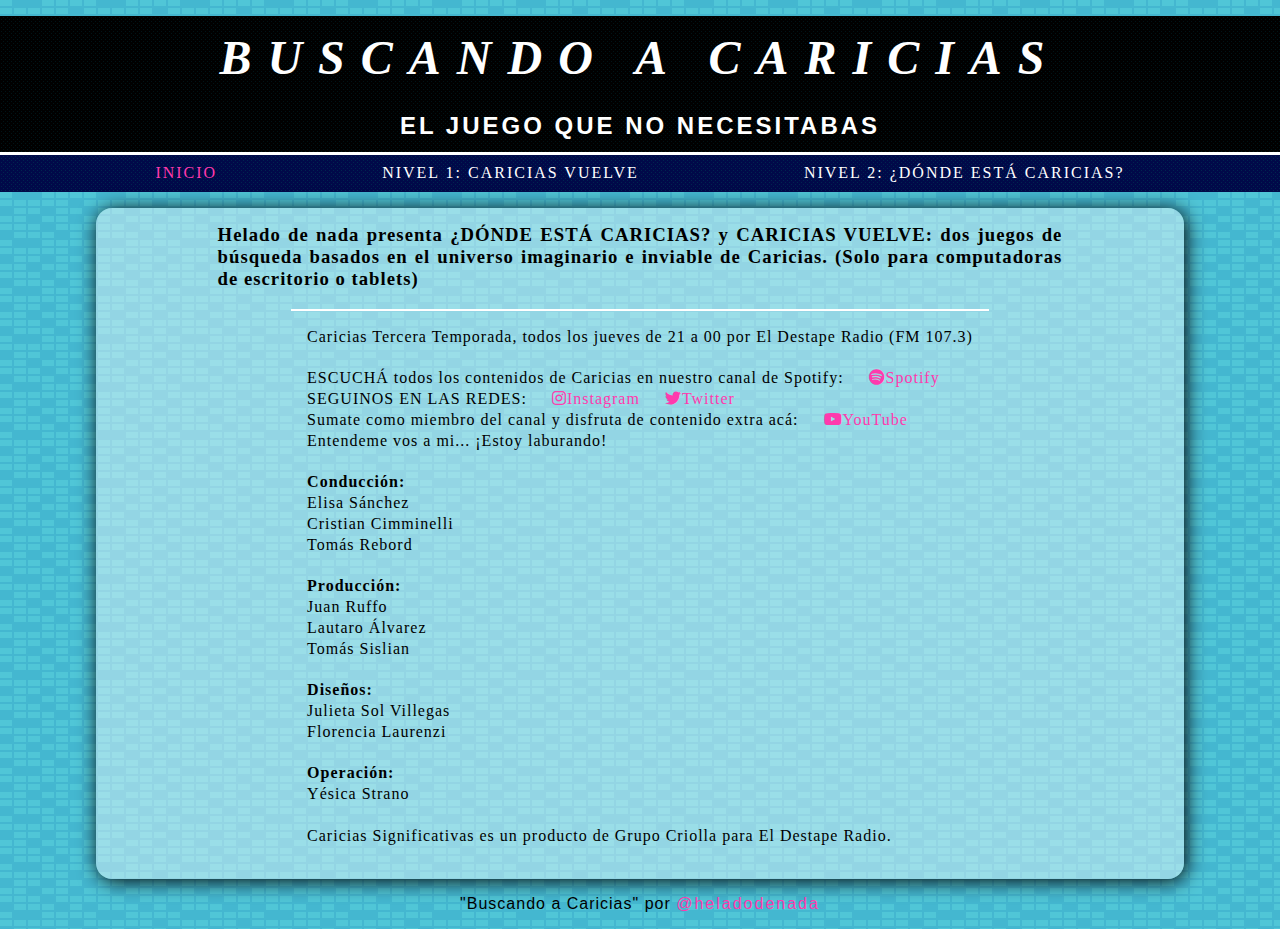
<file: index.html>
<!DOCTYPE html>
<html lang="es">
<head>
    <meta charset="UTF-8">
    <meta http-equiv="X-UA-Compatible" content="IE=edge">
    <meta name="viewport" content="width=device-width, initial-scale=1.0">
    <title> BUSCANDO A CARICIAS </title>
    <link rel="icon" href="favicon.png">
    <link rel="stylesheet" href= "styles.css">
    <link rel="stylesheet" href="https://cdnjs.cloudflare.com/ajax/libs/font-awesome/5.13.0/css/all.min.css">
</head>

<body>
    <header class="header"> 
        <h1 class="header-title"> BUSCANDO A CARICIAS </h1>
        <h2 class="header-subtitle"> EL JUEGO QUE NO NECESITABAS </h2>
    </header>
    
    <nav class="nav-menu">
        <a href= "index.html" class="nav-menu-item" id="home">INICIO</a> 
        <a href= "level1.html" target="_BLANK" class="nav-menu-item" id="levelOne">NIVEL 1: CARICIAS VUELVE</a> 
        <a href= "level2.html" target="_BLANK" class="nav-menu-item" id="levelTwo">NIVEL 2: ¿DÓNDE ESTÁ CARICIAS?</a> 
    </nav>
        
    <section class="info-section">
        <h3 class="info-section-title"> Helado de nada presenta ¿DÓNDE ESTÁ CARICIAS? y CARICIAS VUELVE: dos juegos de búsqueda basados en el universo imaginario e inviable de Caricias.
        (Solo para computadoras de escritorio o tablets)</h3>
        <p class="info-section-text"> Caricias Tercera Temporada, todos los jueves de 21 a 00 por El Destape Radio (FM 107.3)
            <br><br>
            ESCUCHÁ todos los contenidos de Caricias en nuestro canal de Spotify:
            <a href="https://open.spotify.com/show/1RO5z3LjUeidg4pdGvILzd?si=-vMTOZj_ROSmOBZ7aj45BQ&nd=1" target="_BLANK">
                <i class="fab fa-spotify"></i>Spotify 
            </a> 
            <br>
            SEGUINOS EN LAS REDES:
            <a href="https://www.instagram.com/caricias_ok" target="_BLANK">
                <i class="fab fa-instagram"></i>Instagram 
            </a>
            <a href= "https://twitter.com/caricias_ok" target="_BLANK">
                <i class="fab fa-twitter"></i>Twitter 
            </a> 
            <br>
            Sumate como miembro del canal y disfruta de contenido extra acá: 
            <a href= "https://www.youtube.com/channel/UC3fP6tXe2Y789Ubm0VTFnvA"​ target="_BLANK">
                <i class="fab fa-youtube"></i>YouTube 
            </a> 
            <br>
            Entendeme vos a mi... ¡Estoy laburando! 
            <br><br>
            <b>Conducción:</b>
            <br>
            Elisa Sánchez
            <br>
            Cristian Cimminelli
            <br>
            Tomás Rebord
            <br><br>
            <b>Producción:</b>
            <br>
            Juan Ruffo
            <br>
            Lautaro Álvarez
            <br>
            Tomás Sislian
            <br><br>
            <b>Diseños:</b>
            <br>
            Julieta Sol Villegas
            <br>
            Florencia Laurenzi
            <br><br>
            <b>Operación:</b>
            <br>
            Yésica Strano
            <br><br>
            Caricias Significativas es un producto de Grupo Criolla para El Destape Radio.
        </p>
    </section>

    <footer class="flex-footer">    
        <p>"Buscando a Caricias" por <a href="https://www.instagram.com/heladodenada/​" target="_BLANK">@heladodenada</a>
        </p>
    </footer>
    
    <script type="module" src="main.js"> </script>
</body>

</html>
</file>
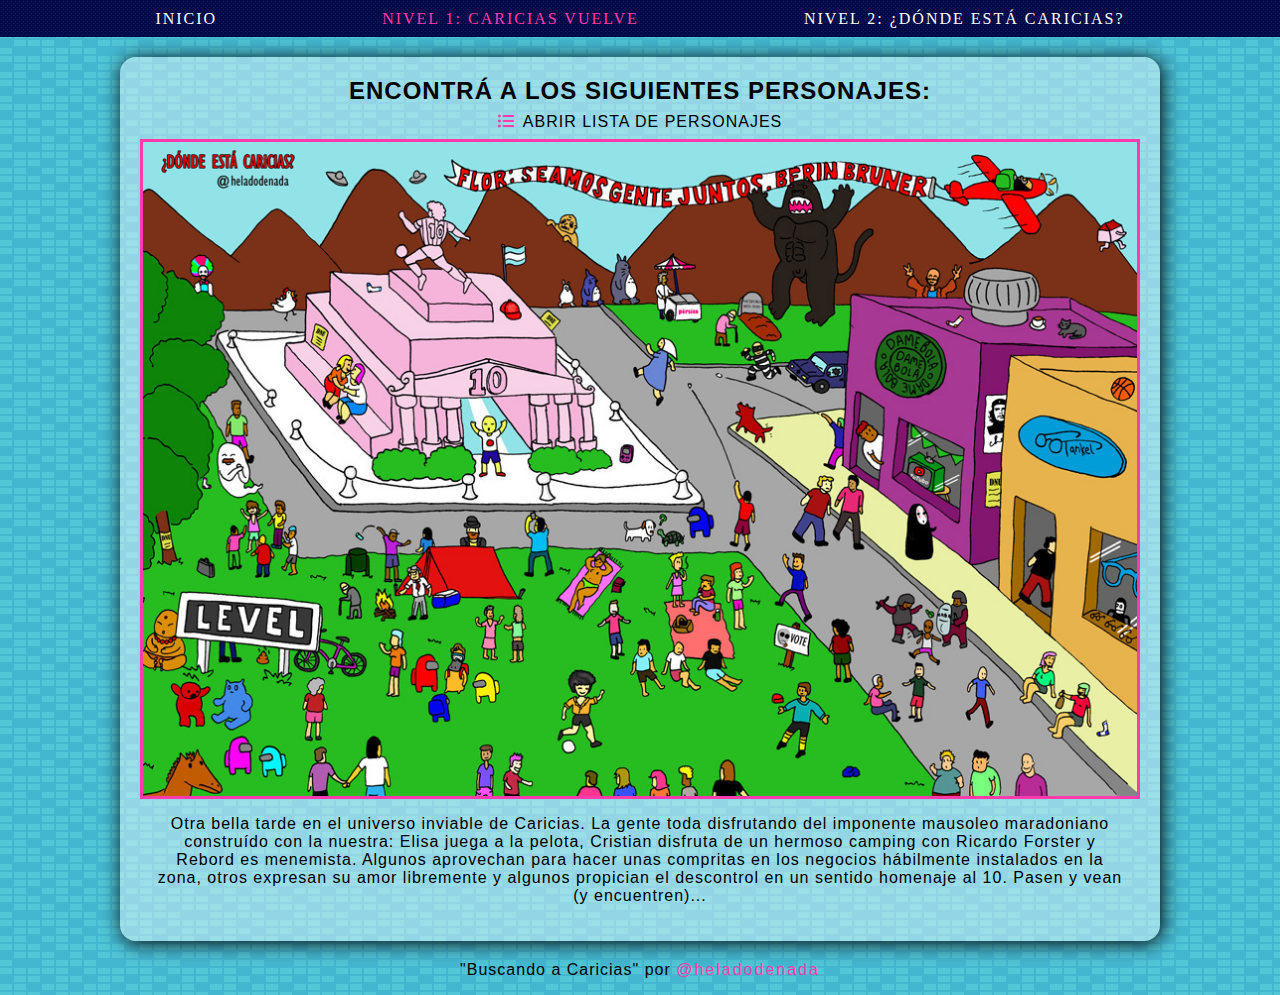
<file: level1.html>
<!DOCTYPE html>
<html lang="en">
<head>
    <meta charset="UTF-8">
    <meta http-equiv="X-UA-Compatible" content="IE=edge">
    <meta name="viewport" content="width=device-width, initial-scale=1.0">
    <title>¿Dónde está caricias?</title>
    <link rel="icon" href="favicon.png">
    <link rel="stylesheet" href= "styles.css">
    <link rel="stylesheet" href="https://cdnjs.cloudflare.com/ajax/libs/font-awesome/5.13.0/css/all.min.css">
</head>
<body>
    <nav class="nav-menu">
        <a href= "index.html" class="nav-menu-item" id="home">INICIO</a> 
        <a href= "level1.html" target="_BLANK" class="nav-menu-item" id="levelOne">NIVEL 1: CARICIAS VUELVE</a> 
        <a href= "level2.html" target="_BLANK" class="nav-menu-item" id="levelTwo">NIVEL 2: ¿DÓNDE ESTÁ CARICIAS?</a> 
    </nav>
        
    <section class="level-container" id="levelContainer">
        <h2>ENCONTRÁ A LOS SIGUIENTES PERSONAJES:</h2>
        <p class="open-list-button"><i class="fas fa-list-ul" id="list-btn"></i>ABRIR LISTA DE PERSONAJES</p>
                  
        <div class="win-sign" id="play">¡GANASTE!
            <i class="fas fa-redo-alt" id="reloadBtn"></i>
        </div>
        
        <img src="donde esta caricias.jpg" class="image1" id="img1" alt="nivel1">
        <p class="level-story">Otra bella tarde en el universo inviable de Caricias. La gente toda disfrutando del imponente mausoleo maradoniano construído con la nuestra: Elisa juega a la pelota, Cristian disfruta de un hermoso camping con Ricardo Forster y Rebord es menemista. Algunos aprovechan para hacer unas compritas en los negocios hábilmente instalados en la zona, otros expresan su amor libremente y algunos propician el descontrol en un sentido homenaje al 10. Pasen y vean (y encuentren)...</p>
    </section>

    <aside class="char-list-container" id="aside"> 
        <i class="far fa-times-circle" id="close-btn"></i>
        <ul class= "char-list" id="asideList">
            <li>Elisa maradoniana</li>
            <li>Rebord menemista</li>
            <li>Cristian radical</li>
            <li>Espíritu de Alfonsín</li>
            <li>El tatuaje de Maradona</li>
            <li>Ornitorrinco cósmico</li>
            <li>Tati Almeyda</li>
            <li>Nicéforo</li>
            <li>Pepetito</li>
            <li>Caca de Lanata</li>
            <li>Casa de Cristian</li>
            <li>Camping con R. Forster</li>
            <li>TuTubo</li>
            <li>Fierrito</li>
            <li>Tecito</li>
            <li>Caballo de Elisa</li>
            <li>Chorro de estéreo de Rebord</li>
            <li>Gallina de Navarro</li>
        </ul>
    </aside>

    <footer class="flex-footer">    
        <p>"Buscando a Caricias" por <a href="https://www.instagram.com/heladodenada/​" target="_BLANK">@heladodenada</a>
        </p>
    </footer>
    
    <script type="module" src="main.js"> </script>
</body>
</html>
</file>
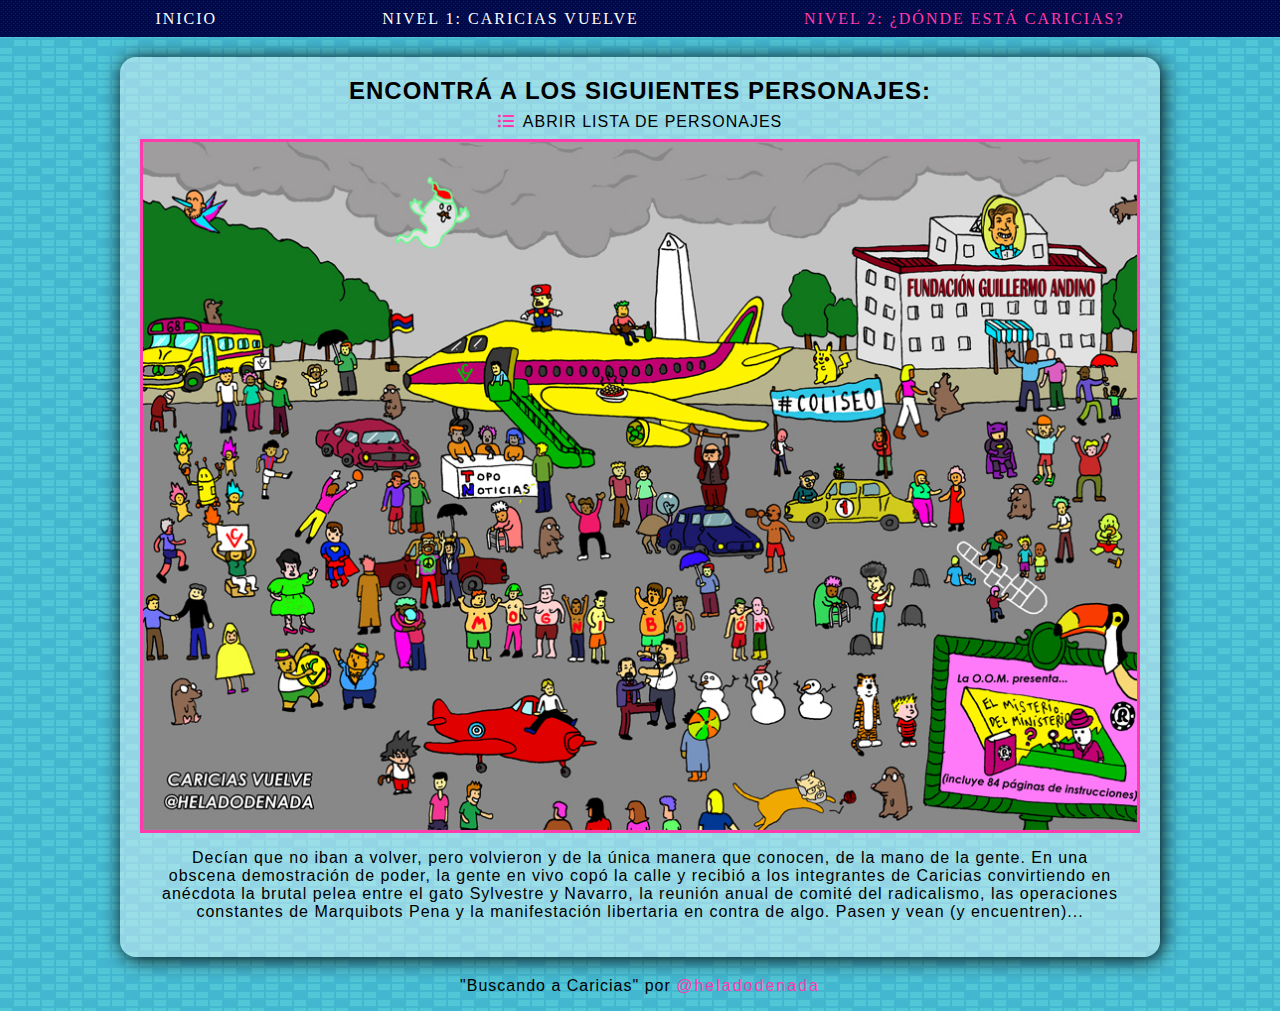
<file: level2.html>
<!DOCTYPE html>
<html lang="en">
<head>
    <meta charset="UTF-8">
    <meta http-equiv="X-UA-Compatible" content="IE=edge">
    <meta name="viewport" content="width=device-width, initial-scale=1.0">
    <title>Caricias Vuelve</title>
    <link rel="icon" href="favicon.png">
    <link rel="stylesheet" href= "styles.css">
    <link rel="stylesheet" href="https://cdnjs.cloudflare.com/ajax/libs/font-awesome/5.13.0/css/all.min.css">
</head>
<body>
    <nav class="nav-menu">
        <a href= "index.html" class="nav-menu-item" id="home">INICIO</a> 
        <a href= "level1.html" target="_BLANK" class="nav-menu-item" id="levelOne">NIVEL 1: CARICIAS VUELVE</a> 
        <a href= "level2.html" target="_BLANK" class="nav-menu-item" id="levelTwo">NIVEL 2: ¿DÓNDE ESTÁ CARICIAS?</a> 
    </nav>
    
    <section class="level-container" id="levelContainer">
        <h2>ENCONTRÁ A LOS SIGUIENTES PERSONAJES:</h2>
        <p class="open-list-button"><i class="fas fa-list-ul" id="list-btn"></i>ABRIR LISTA DE PERSONAJES</p>
            
        <div class="win-sign" id="play">¡GANASTE!
            <i class="fas fa-redo-alt" id="reloadBtn"></i>
        </div>
        
        <img src="caricias vuelve.jpg" class="image2" id="img2" alt="nivel2">
        <p class="level-story">Decían que no iban a volver, pero volvieron y de la única manera que conocen, de la mano de la gente. En una obscena demostración de poder, la gente en vivo copó la calle y recibió a los integrantes de Caricias convirtiendo en anécdota la brutal pelea entre el gato Sylvestre y Navarro, la reunión anual de comité del radicalismo, las operaciones constantes de Marquibots Pena y la manifestación libertaria en contra de algo. Pasen y vean (y encuentren)...</p>
    </section>
        
    <aside class="char-list-container" id="aside"> 
        <i class="far fa-times-circle" id="close-btn"></i>
        <ul class= "char-list" id="asideList">
            <li>Elisa está en orden</li>
            <li>Rebord colibrí</li>
            <li>Cristian pazmundialista</li>
            <li>Ñoquis</li>
            <li>El bondi de caricias</li>
            <li>Marquibots Pena</li>
            <li>Baby Jeezus</li>
            <li>MileiDy Gaga</li>
            <li>El tucán</li>
            <li>El gato Servisky</li>
            <li>Felipe Pigna</li>
            <li>Gato Sylvestre vs. Navarro</li>
            <li>El fantasma de caricias</li>
            <li>Bebé comunista</li>
            <li>El misterio del ministerio</li>
        </ul>
    </aside>

    <footer class="flex-footer">    
        <p>"Buscando a Caricias" por <a href="https://www.instagram.com/heladodenada/​" target="_BLANK">@heladodenada</a>
        </p>
    </footer>
    
    <script type="module" src="main.js"> </script>
</body>
</html>
</file>
<file: styles.css>
*,
*::after,
*::before {
    box-sizing: border-box;
    margin: 0;
    padding: 0;
}

body {
    font-family: 'Gill Sans MT', sans-serif;
    letter-spacing: 1px;
    background-color: #44b7d0;
    background-image: url("data:image/svg+xml,%3Csvg width='84' height='48' viewBox='0 0 84 48' xmlns='http://www.w3.org/2000/svg'%3E%3Cpath d='M0 0h12v6H0V0zm28 8h12v6H28V8zm14-8h12v6H42V0zm14 0h12v6H56V0zm0 8h12v6H56V8zM42 8h12v6H42V8zm0 16h12v6H42v-6zm14-8h12v6H56v-6zm14 0h12v6H70v-6zm0-16h12v6H70V0zM28 32h12v6H28v-6zM14 16h12v6H14v-6zM0 24h12v6H0v-6zm0 8h12v6H0v-6zm14 0h12v6H14v-6zm14 8h12v6H28v-6zm-14 0h12v6H14v-6zm28 0h12v6H42v-6zm14-8h12v6H56v-6zm0-8h12v6H56v-6zm14 8h12v6H70v-6zm0 8h12v6H70v-6zM14 24h12v6H14v-6zm14-8h12v6H28v-6zM14 8h12v6H14V8zM0 8h12v6H0V8z' fill='%2361dbe1' fill-opacity='0.4' fill-rule='evenodd'/%3E%3C/svg%3E");
}


/*? INDEX */

/* HEADER */
.header {
    margin-top: 1rem;
    border-bottom: .2rem solid white;
    background-color: #000000;
    background-image: url("data:image/svg+xml,%3Csvg xmlns='http://www.w3.org/2000/svg' width='4' height='4' viewBox='0 0 4 4'%3E%3Cpath fill='%2300323a' fill-opacity='0.4' d='M1 3h1v1H1V3zm2-2h1v1H3V1z'%3E%3C/path%3E%3C/svg%3E");
}

.header-title {
    padding: .3em;
    color: rgb(255, 255, 255);
    text-align: center;
    letter-spacing: 1rem;
    font-style: italic;
    font-size: 3rem;
    font-family: Impact;
}

.header-subtitle {
    padding: .5em;
    color: rgb(255, 255, 255);
    text-align: center;
    letter-spacing: 3px;
}

/* NAVIGATION MENU */
.nav-menu {
    display: flex;
    justify-content: space-evenly;
    background-color: #000949;
    background-image: url("data:image/svg+xml,%3Csvg xmlns='http://www.w3.org/2000/svg' width='4' height='4' viewBox='0 0 4 4'%3E%3Cpath fill='%23004e5a' fill-opacity='0.4' d='M1 3h1v1H1V3zm2-2h1v1H3V1z'%3E%3C/path%3E%3C/svg%3E");
}

.nav-menu-item {
    padding: .6em;
    text-align: center;
    color: white;
    letter-spacing: 2px;
    text-decoration: none;
    font-family: Impact;
}

.nav-menu-item:hover {
    color: rgb(255, 58, 173);
    transition: color .3s ease-in-out;
}

.nav-item-selected {
    color: rgb(255, 58, 173);
}

/* INFORMATION SECTION */
.info-section {   
    display: flex;
    flex-wrap: wrap;
    justify-content: center;
    width: 85%;
    padding: 1em;
    margin: 1rem auto;
    border-radius: 1rem ;
    box-shadow: 2px 2px 20px;
    background-color: rgba(255, 255, 255, 0.425);
}

.info-section-title {
    margin-bottom: 1em;
    flex-basis: 80%;
    text-align: justify;
    font-family: Gill Sans MT;
}

.info-section-text {
    padding: 1em;
    border-top: 2px solid white;
    font-family: Gill Sans MT;
    line-height: 1.3em;
}

.info-section-text a {
    margin-left: 20px;
    text-decoration: none;
    color: rgb(255, 58, 173);
}

.info-section-text a:hover {
    border-bottom: 2px solid rgb(255, 58, 173);
}

/* FOOTER */
.flex-footer {
    display: flex;
    justify-content: center;
    margin-bottom: 1rem;
}

.flex-footer a {
    letter-spacing: 2px;
    text-decoration: none;
    color: rgb(255, 58, 173);
}

.flex-footer a:hover {
    border-bottom: 2px solid rgb(255, 58, 173);
}


/*? LEVELS */

/* GAME */
.level-container {
    display: flex;
    flex-direction: column;
    justify-content: center;
    width: 1040px;
    padding: 1.25rem;
    margin: 1.25rem auto;
    box-shadow: 2px 2px 20px;
    border-radius: 1rem;
    text-align: center;
    background-color: rgba(255, 255, 255, 0.425);
}

.image1 {
    width: 1000px;
    height: 660px;
    border: 3px solid rgb(255, 58, 173);
    cursor: pointer;
}

.image2 {
    width: 1000px;
    height: 694px;
    border: 3px solid rgb(255, 58, 173);
    cursor: pointer;
}

.level-story {
    padding: 1em;
}

.open-list-button {
    padding: .5em;
}
.open-list-button i {
    margin-right: .5em;
    color:rgb(255, 58, 173);
    cursor: pointer;
}

.open-list-button i:hover {
    color: #fff;
}

/* CHARACTERS LIST */
.char-list-container {
    position: absolute;
    top: 17.5rem;
    left: -25rem;
    padding: 1em;
    border-top-right-radius: 1rem;
    border-bottom-right-radius: 1rem;
    background-color: rgba(255, 58, 173, 0.89);
    transition: left .3s linear;
}

.char-list-container i {
    display: block;
    text-align: end;
    font-size: 2rem;
    cursor: pointer;
}

.char-list-container i:hover {
    color: #fff;
}

.char-list {
    padding: 1.2em;
    font-size: 1.2rem;
}

.showList {
    left: 0;
    transition: left .3s linear;
}

.itemFound {
    text-decoration: 2px line-through;
}

/* SIGNS */
.itemFoundSignStyles {
    position: absolute;
    top: 50%;
    left: 30%; 
    padding: .6em;
    border-radius: 1em;
    font-size: 1.8rem;
    background-color: rgba(173, 30, 255, 0.795);
}

.win-sign {
    position:absolute;
    top: -1000px;
    width: 1000px;
    height: 350px;
    font-size: 9rem;
    line-height: 21rem;
    text-align: center;
    color: #fff;
    background-color:rgba(255, 58, 173, 0.712);
}

.win-sign i {
    color: white;
    font-size: 3.75rem;
}

.win-sign i:hover {
    color: rgb(0, 0, 0)
}

.win {
    top: 40%;
    transition: top .5s ease-out;    
}
</file>
